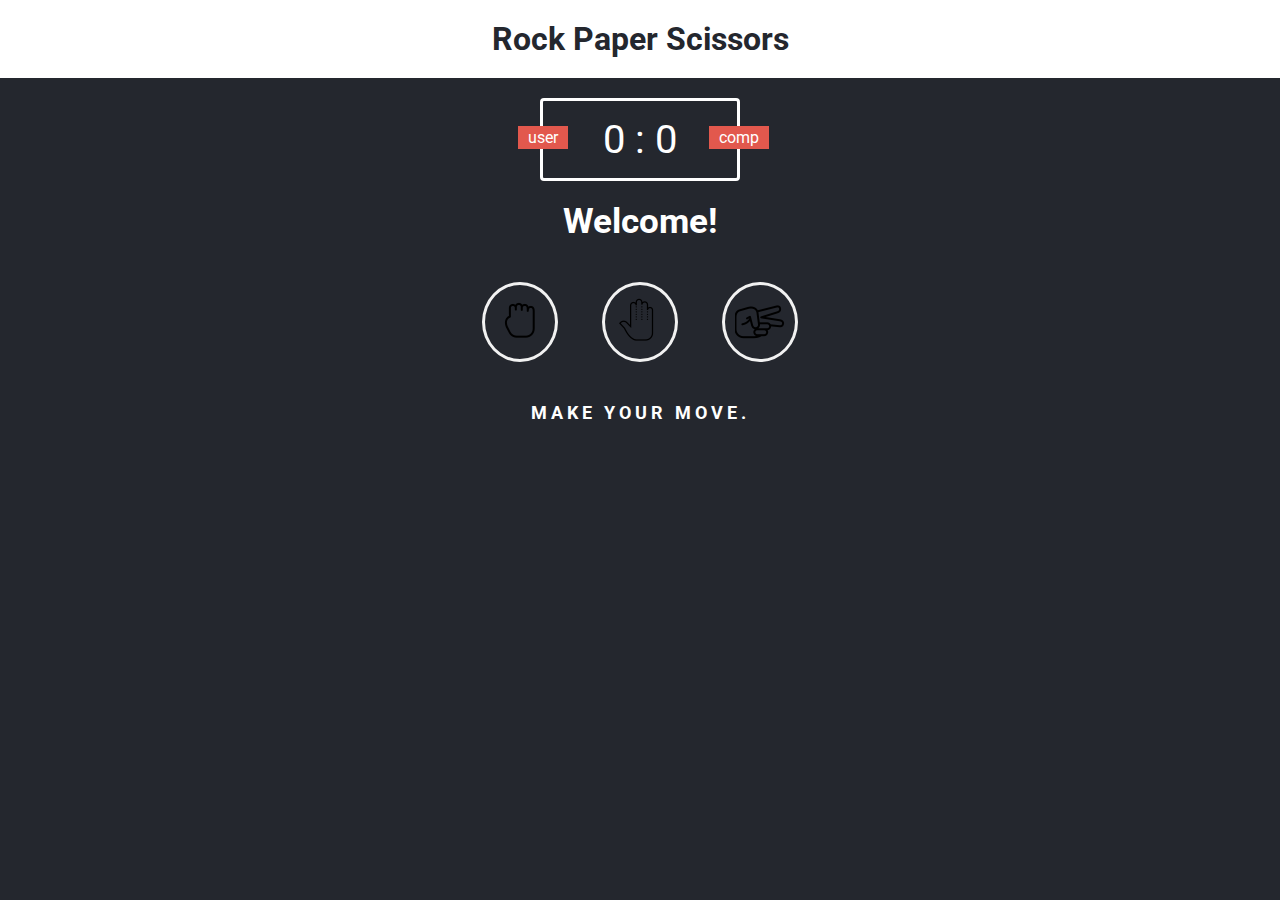
<file: rock-paper-scissors/index.html>
<!DOCTYPE html>
<html>
<head>
	<title>Rock, Paper, Scissors</title>
	<meta charset="utf-8">
	<link rel="stylesheet" href="styles.css" type="text/css">
</head>
<body>
	<!-- create heading -->
	<header>
		<h1>Rock Paper Scissors</h1>
	</header>

	<!-- creates the score board -->
	<div class="score-board">
		<div id="usr-won">+1</div>
		<div id="usr-lost">+1</div>
		<div id="user-label" class="badge">user</div>
		<div id="comp-label" class="badge">comp</div>
		<span id="user-score">0</span> : <span id="comp-score">0</span>
	</div>

	<!-- displays who won -->
	<div class="result">
		<p>Welcome!</p>
	</div>

	<!-- displays the choices [rock, paper or scissors] -->
	<div class="choices">
		<div id="Rock" class="choice">
			<img src="images/rock.png" alt="ROCK">
		</div>
		<div id="Paper" class="choice">
			<img src="images/paper.png" alt="PAPER">
		</div>
		<div id="Scissors" class="choice">
			<img src="images/scissors.png" alt="SCISSORS">
		</div>
	</div>

	<p id="action-msg">Make your move.</p>
	<script src="app.js" charset="utf-8" type="text/javascript"></script>
</body>
</html>
</file>
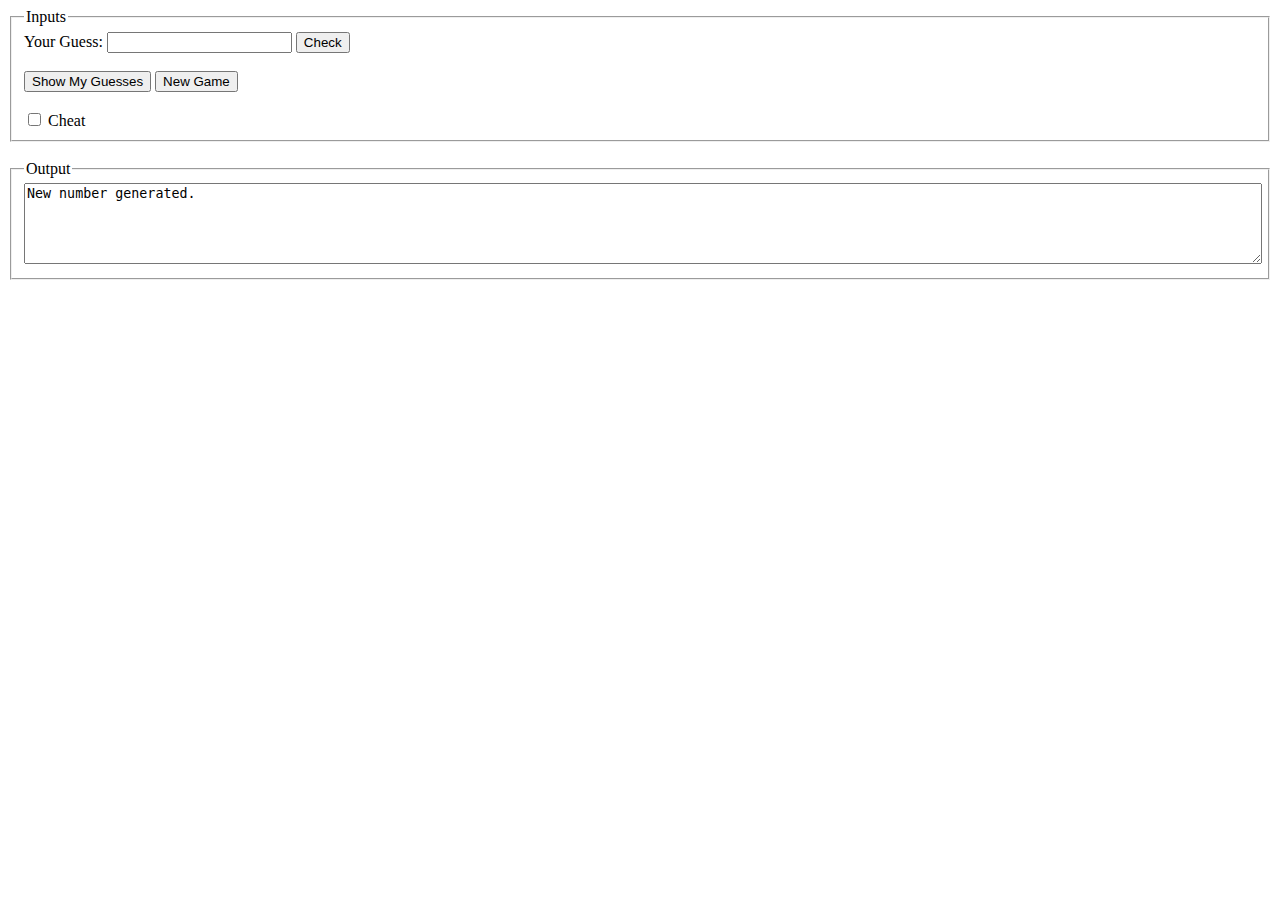
<file: 5DaysOfCode/Websites/Day002.html>
<!-- [15 March 2018] -->
<!-- Day 2: Making a website that can display the random number guesser -->

<!DOCTYPE html>
<html lang="en-US">
<head>
  <meta charset="utf-8">
  <title>Day 2 | 5 Days of Code</title>
  <script src="Day002.js" type="text/javascript"></script>
</head>
<body>
  <!-- What I learnt today -->
  <fieldset>
    <legend>Inputs</legend>
    <label for="guess">Your Guess:</label>
    <input type="text" id="guess" value="" />
    <input type="button" id="check" onclick="checkGuess()" value="Check" /><br /><br />
    <input type="button" id="showGuesses" onclick="showGuesses()" value="Show My Guesses" />
    <input type="button" id="newGame" onclick="generateRandNum()" value="New Game" /> <br /><br />
    <input type="checkbox" id="cheat" onclick="showNum()" value="Cheat" />
    <label for="cheat">Cheat</label>
    <br />
    <div id="showCheat" style="display: none;">
      <label for="numToGuess">Generated Number:</label>
      <input type="text" id="numToGuess" />
    </div>
  </fieldset>
  <br />
  <fieldset id="guesses" class="guesses">
    <legend>Output</legend>
    <textarea id="output" name="output" rows="5" style="width: 100%;" onchange="autoSize(this);"></textarea>
  </fieldset>

</body>
</html>
</file>
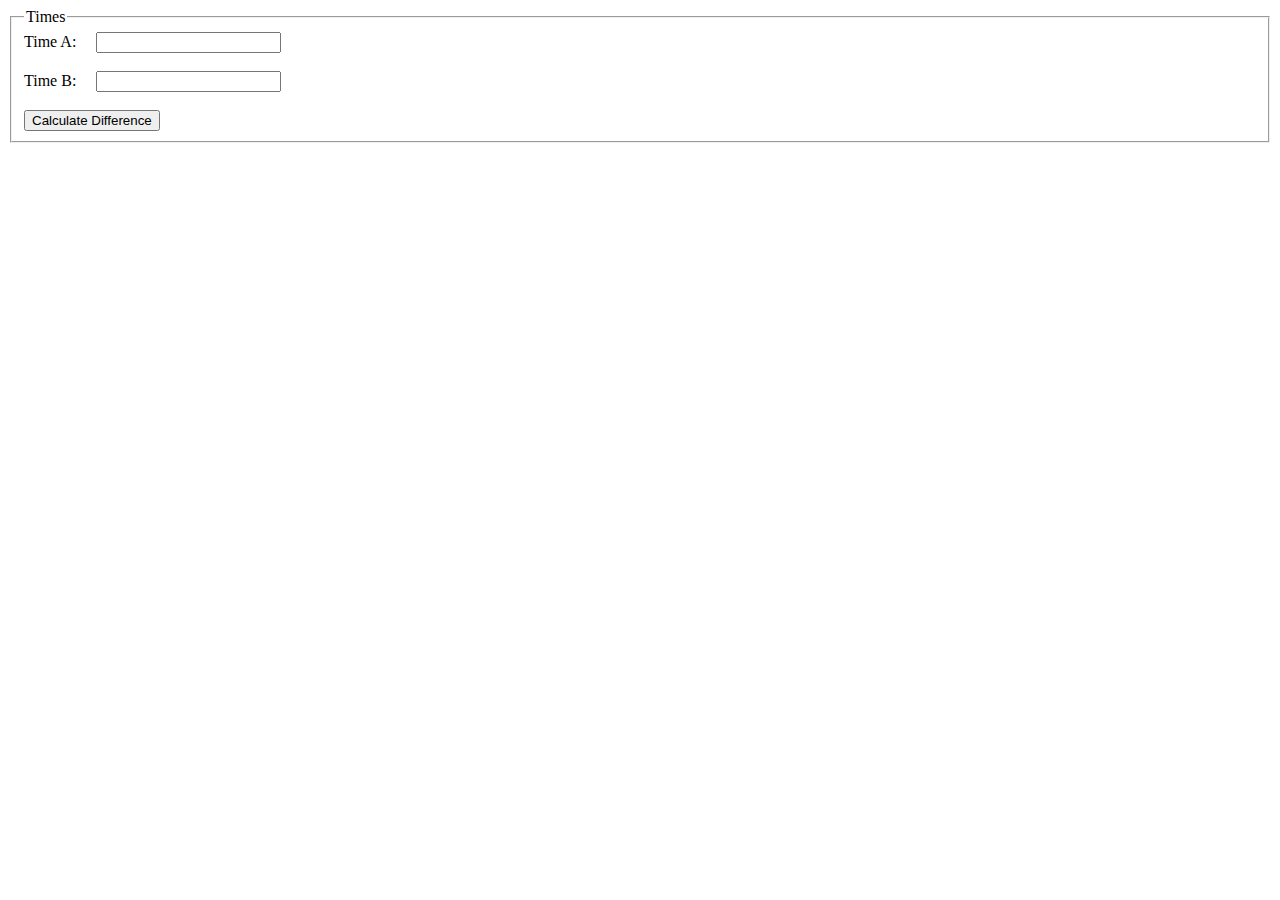
<file: 5DaysOfCode/Websites/Day003.html>
<!-- [16 March 2018] -->
<!-- Day 3: Display differences between times -->

<!DOCTYPE html>
<html lang="en-US">
<head>
  <meta charset="utf-8">
  <title>Day 3 | 5 Days of Code</title>
  <script src="Day003.js" type="text/javascript"></script>
</head>
<body>
  <fieldset>
    <legend>Times</legend>
    <label for="timeA" style="padding-right: 1em;">Time A:</label>
    <input type="text" id="timeA" value="" /><br /><br />
    <label for="timeB" style="padding-right: 1em;">Time B:</label>
    <input type="text" id="timeB" value="" /><br /><br />
    <input type="button" id="calcDiff" onclick="calcDiff()" value="Calculate Difference" />

    <div id="showDiff" style="display: none;">
      <input type="text" id="diff" value="" />
    </div>
  </fieldset>
</body>
</html>
</file>
<file: rock-paper-scissors/styles.css>
@import url('https://fonts.googleapis.com/css?family=Roboto:300,400,500,700');
@import url('https://fonts.googleapis.com/css?family=Source+Code+Pro:300,500');

/* for general-purpose styling */
* {
	margin: 0px;
	padding: 0px;
	box-sizing: border-box;
	font-family: 'Roboto', sans-serif;
}

/* for all body styling */
body {
	background-color: #24272E;
}

/* for header styling */
header {
	padding: 20px;
	background-color: white;
}

/* for <h1> child of the <header> tag */
header > h1 {
	color: #24272E;
	text-align: center;
}

/* score board class, parent for badge class */
.score-board {
	color: white;
	width: 200px;
	font-size: 40px;
	margin: 20px auto;
	border: 3px solid white;
	border-radius: 4px;
	text-align: center;
	padding: 15px 20px;
	/* relative allows for labels to be positioned relative to score-board */
	position: relative;
}

/* parent for id="x-label"*/
.badge {
	color: white;
	background-color: #E2584D;
	font-size: 16px;
	padding: 2px 10px;
}

/* id for when user wins */
#usr-won {
	display: none;
	position: absolute;
	top: 10px;
	left: -130px;
	color: #16f74e;
	text-shadow: 3px 2px black;
	font-family: 'Source Code Pro', monospace;
}

/* id for when user loses */
#usr-lost {
	display: none;
	position: absolute;
	top: 10px;
	right: -130px;
	color: #f72116;
	text-shadow: 3px 2px black;
	font-family: 'Source Code Pro', monospace;
}

/* id for user label */
#user-label {
	position: absolute;
	top: 25px;
	left: -25px;
}

/* id for computer label */
#comp-label {
	position: absolute;
	top: 25px;
	right: -32px;
}

/* for showing who won */
.result {
	color: white;
	font-size: 35px;
}

/* specific for <p> class in result class */
.result > p {
	text-align: center;
	font-weight: bold;
}

/* parent for class="choice" */
.choices {
	margin: 40px 0px;
	text-align: center;
}

/* choice class */
.choice {
	margin: 0px 20px;
	padding: 10px;
	border: 3px solid #f2f2f2;
	border-radius: 50%;
	display: inline-block;
	transition: all 0.3s ease;
}

/* hovering over the choice */
.choice:hover {
	cursor: pointer;
	background-color: #EFEAEA;
}

/* id for the action text */
#action-msg {
	color: white;
	font-size: 18px;
	font-weight: bold;
	text-align: center;
	text-transform: uppercase;
	letter-spacing: 4px;
}

/* for when the user wins */
.green-glow {
	border: 4px solid #4dcc7d;
	box-shadow: 0px 0px 10px #31b43a;
}

/* fow when computer wins */
.red-glow {
	border: 4px solid #fc121b;
	box-shadow: 0px 0px 10px #d01115;
}

/* for when there is a draw */
.grey-glow {
	border: 4px solid #464647;
	box-shadow: 0px 0px 10px #25292b;
}
</file>
